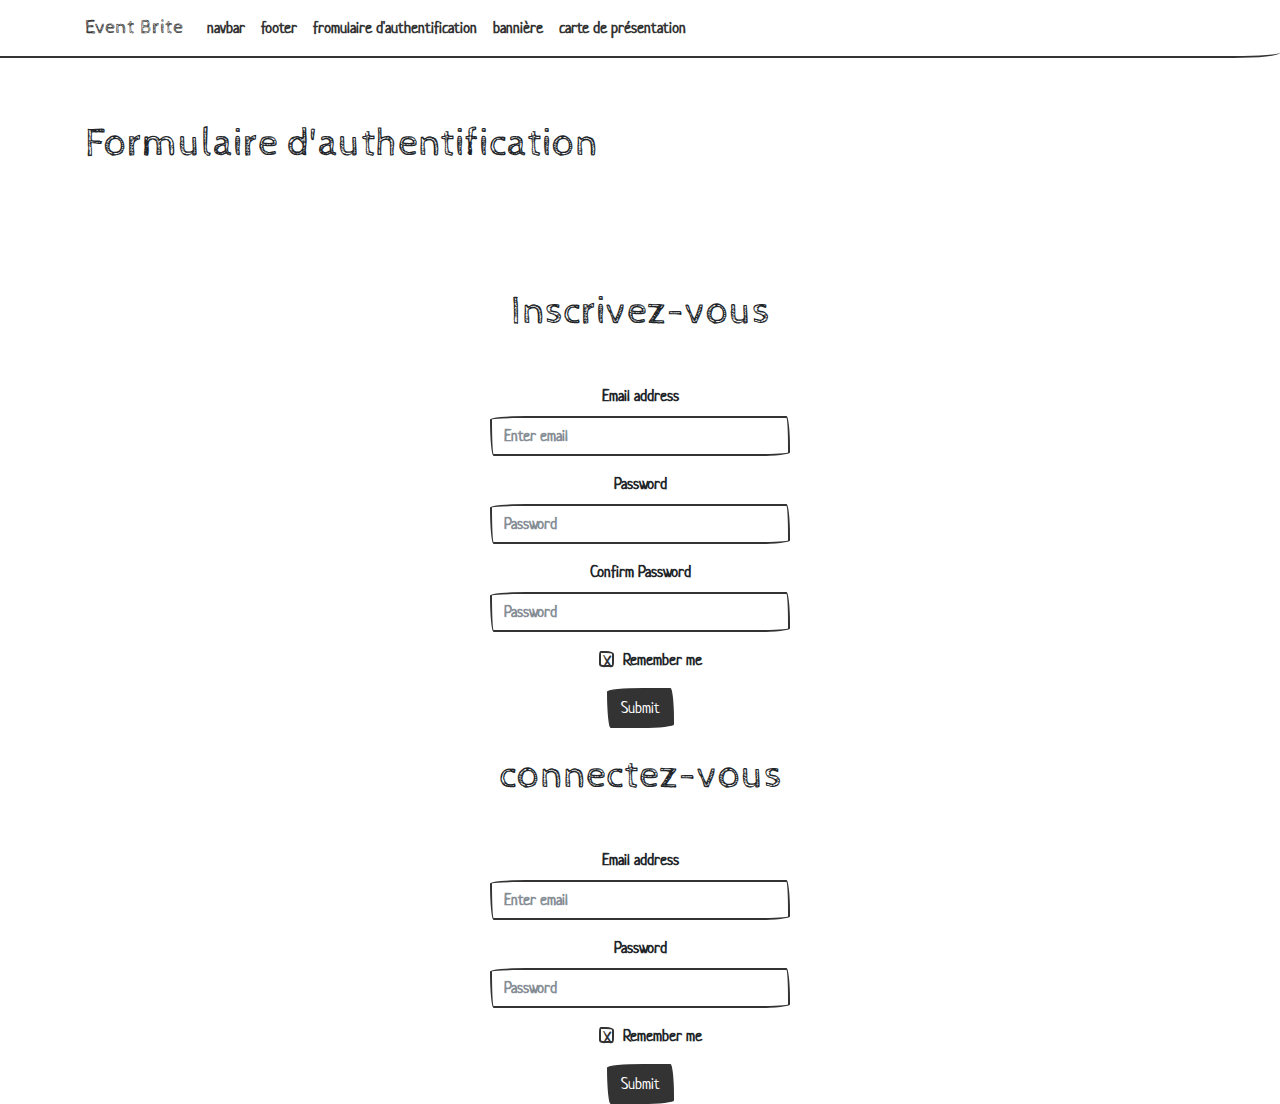
<file: KitUI-EventBrite/pages/authentification_form.html>
<!DOCTYPE html>
<html lang="en">
  <head>
    <meta charset="utf-8">
    <title>Event brite - kit UI</title>
    <meta name="viewport" content="width=device-width, initial-scale=1">
    <meta http-equiv="X-UA-Compatible" content="IE=edge" />
    <link rel="stylesheet" href="../css/bootstrap.css" media="screen">
    <link rel="stylesheet" href="../css/custom.min.css">
    <link rel="stylesheet" href="../css/style.css">
  </head>

  <body>

   <!-- Menu du site -->
    <div class="navbar navbar-expand-lg fixed-top navbar-light bg-light">
      <div class="container">
        <a href="../index.html" class="navbar-brand">Event Brite</a>
        <button class="navbar-toggler" type="button" data-toggle="collapse" data-target="#navbarResponsive" aria-controls="navbarResponsive" aria-expanded="false" aria-label="Toggle navigation">
          <span class="navbar-toggler-icon"></span>
        </button>
        <div class="collapse navbar-collapse" id="navbarResponsive">
          <ul class="navbar-nav">
            <li class="nav-item">
              <a class="nav-link" href="navbar.html">navbar</a>
            </li>
            <li class="nav-item">
              <a class="nav-link" href="footer.html">footer</a>
            </li>
            <li class="nav-item">
              <a class="nav-link" href="authentification_form.html">fromulaire d'authentification</a>
            </li>
            <li class="nav-item">
              <a class="nav-link" href="banner.html">bannière</a>
            </li>
            <li class="nav-item">
              <a class="nav-link" href="present_card.html">carte de présentation</a>
            </li>
          </ul>
        </div>
      </div>
    </div>

    
    <div class="container">

      <div class="page-header">
        <h1> Formulaire d'authentification</h1>
      </div>

     <!-- Forms
      ================================================== -->

<!-- Formulaire d'inscription -->
      <div class="form-sigh">
        <div class="form-title">
          <h1>Inscrivez-vous</h1>
        </div>

        <div class="form-content">
          <form>
            <fieldset>
              <div class="form-group">
                <label for="exampleInputEmail1">Email address</label>
                <input type="email" class="form-control" id="exampleInputEmail1" aria-describedby="emailHelp" placeholder="Enter email">
              </div>

              <div class="form-group">
                <label for="exampleInputPassword1">Password</label>
                <input type="password" class="form-control" id="exampleInputPassword1" placeholder="Password">
              </div>

              <div class="form-group">
                <label for="exampleInputPassword1">Confirm Password</label>
                <input type="password" class="form-control" id="exampleInputPassword1" placeholder="Password">
              </div>

              <fieldset class="form-group">
                <div class="form-check">
                  <label class="form-check-label">
                    <input class="form-check-input" type="checkbox" value="" checked>
                    Remember me
                  </label>
                </div>
              </fieldset>

              <button type="submit" class="btn btn-primary">Submit</button>
            </fieldset>
          </form>
        </div>
      </div>

    </div>
<br>
<!-- Formulaire de connexion -->

    <div class="container">

      <div class="form-sigh">
        <div class="form-title">
          <h1>connectez-vous</h1>
        </div>

      <div class="form-content">
        <form>
          <fieldset>
            <div class="form-group">
              <label for="exampleInputEmail1">Email address</label>
              <input type="email" class="form-control" id="exampleInputEmail1" aria-describedby="emailHelp" placeholder="Enter email">
            </div>

            <div class="form-group">
              <label for="exampleInputPassword1">Password</label>
              <input type="password" class="form-control" id="exampleInputPassword1" placeholder="Password">
            </div>

            <fieldset class="form-group">
              <div class="form-check">
                <label class="form-check-label">
                  <input class="form-check-input" type="checkbox" value="" checked>
                  Remember me
                </label>
              </div>
            </fieldset>

            <button type="submit" class="btn btn-primary">Submit</button>
          </fieldset>
        </form>
      </div>
      </div>

    </div>
          

    </div>
  </body>
</html>
</file>
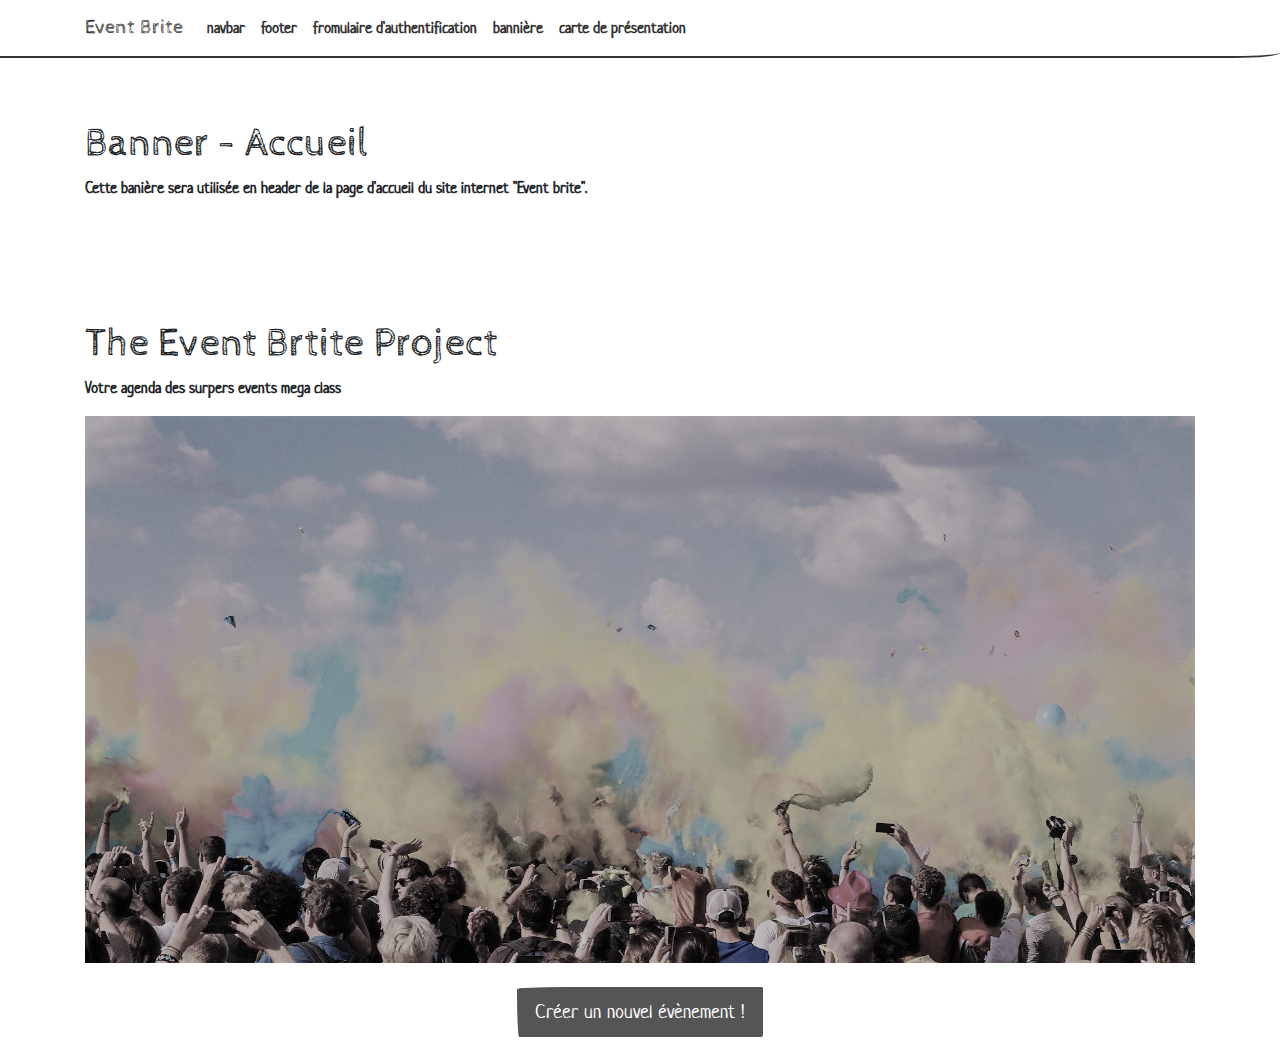
<file: KitUI-EventBrite/pages/banner.html>
<!DOCTYPE html>
<html lang="en">
  <head>
    <meta charset="utf-8">
    <title>Event brite - kit UI</title>
    <meta name="viewport" content="width=device-width, initial-scale=1">
    <meta http-equiv="X-UA-Compatible" content="IE=edge" />
    <link rel="stylesheet" href="../css/bootstrap.css" media="screen">
    <link rel="stylesheet" href="../css/custom.min.css">
    <link rel="stylesheet" href="../css/style.css">
  </head>

  <body>

   <!-- Menu du site -->
    <div class="navbar navbar-expand-lg fixed-top navbar-light bg-light">
      <div class="container">
        <a href="../index.html" class="navbar-brand">Event Brite</a>
        <button class="navbar-toggler" type="button" data-toggle="collapse" data-target="#navbarResponsive" aria-controls="navbarResponsive" aria-expanded="false" aria-label="Toggle navigation">
          <span class="navbar-toggler-icon"></span>
        </button>
        <div class="collapse navbar-collapse" id="navbarResponsive">
          <ul class="navbar-nav">
            <li class="nav-item">
              <a class="nav-link" href="navbar.html">navbar</a>
            </li>
            <li class="nav-item">
              <a class="nav-link" href="footer.html">footer</a>
            </li>
            <li class="nav-item">
              <a class="nav-link" href="authentification_form.html">fromulaire d'authentification</a>
            </li>
            <li class="nav-item">
              <a class="nav-link" href="banner.html">bannière</a>
            </li>
            <li class="nav-item">
              <a class="nav-link" href="present_card.html">carte de présentation</a>
            </li>
          </ul>
        </div>
      </div>
    </div>

    
    <div class="container">

    <div class="page-header">
      <h1>Banner - Accueil</h1>
      <p>Cette banière sera utilisée en header de la page d'accueil du site internet "Event brite".</p>
    </div>

    <div class="img-header">
      <h1>The Event Brtite Project</h1>
      <p>Votre agenda des surpers events mega class</p>
      <img src="../img/header-eventbrite.jpg"/>
    </div> 

    <br>
    <div class="row justify-content-center">
        <a class="btn btn-dark btn-lg" role="button"<a href="">Créer un nouvel évènement !</a>  </a>
      </div>

<br>

    </div>
  </body>
</html>
</file>
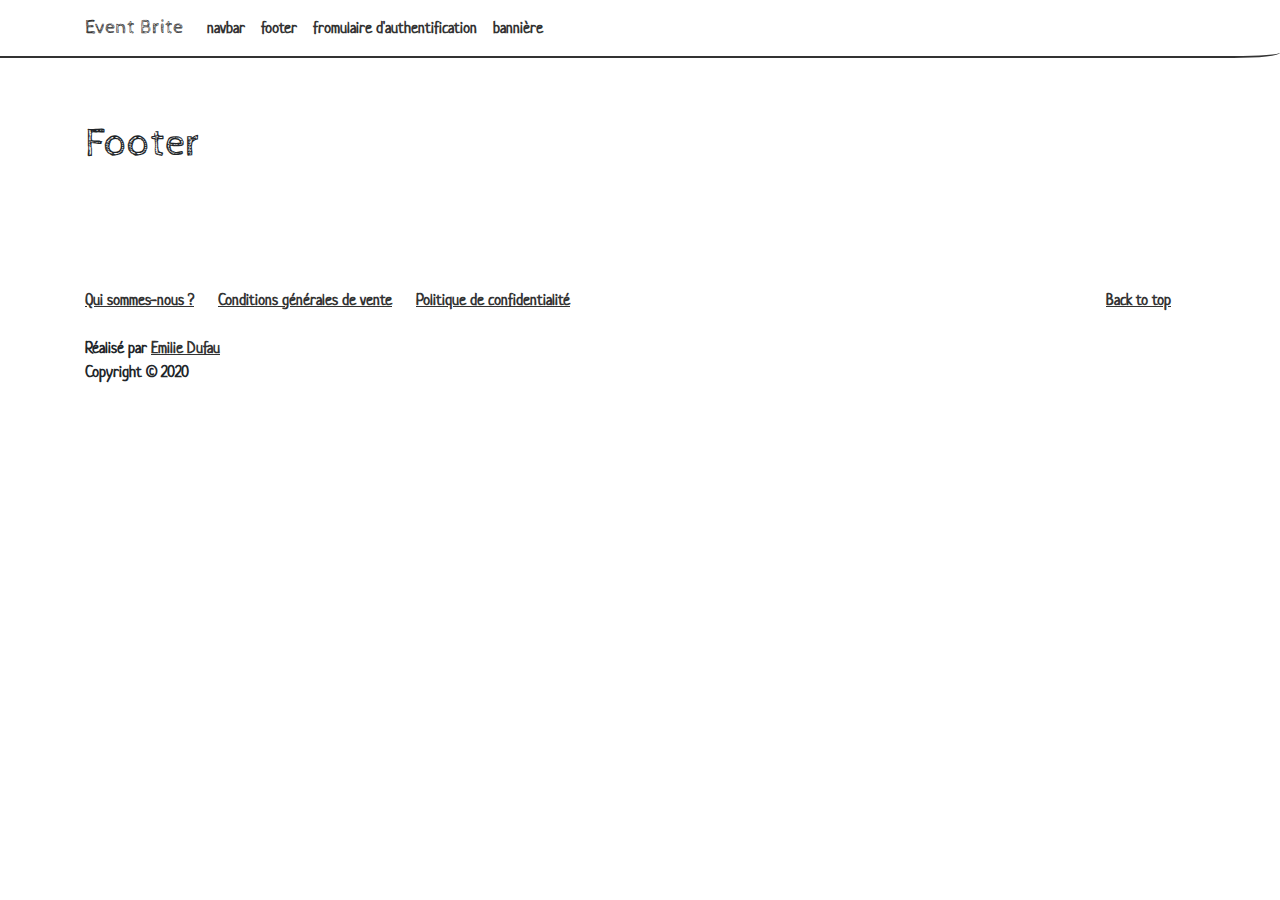
<file: KitUI-EventBrite/pages/footer.html>
<!DOCTYPE html>
<html lang="en">
  <head>
    <meta charset="utf-8">
    <title>Event brite - kit UI</title>
    <meta name="viewport" content="width=device-width, initial-scale=1">
    <meta http-equiv="X-UA-Compatible" content="IE=edge" />
    <link rel="stylesheet" href="../css/bootstrap.css" media="screen">
    <link rel="stylesheet" href="../css/custom.min.css">
    <link rel="stylesheet" href="../css/style.css">
  </head>

  <body>

   <!-- Menu du site -->
    <div class="navbar navbar-expand-lg fixed-top navbar-light bg-light">
      <div class="container">
        <a href="../index.html" class="navbar-brand">Event Brite</a>
        <button class="navbar-toggler" type="button" data-toggle="collapse" data-target="#navbarResponsive" aria-controls="navbarResponsive" aria-expanded="false" aria-label="Toggle navigation">
          <span class="navbar-toggler-icon"></span>
        </button>
        <div class="collapse navbar-collapse" id="navbarResponsive">
          <ul class="navbar-nav">
            <li class="nav-item">
              <a class="nav-link" href="navbar.html">navbar</a>
            </li>
            <li class="nav-item">
              <a class="nav-link" href="footer.html">footer</a>
            </li>
            <li class="nav-item">
              <a class="nav-link" href="authentification_form.html">fromulaire d'authentification</a>
            </li>
            <li class="nav-item">
              <a class="nav-link" href="banner.html">bannière</a>
            </li>
          </ul>
        </div>
      </div>
    </div>

    
  <div class="container">

    <div class="page-header">
      <h1>Footer</h1>
    </div>

    <footer id="footer">
        <div class="row">
          <div class="col-lg-12">

            <ul class="list-unstyled">
              <li class="float-lg-right"><a href="#top">Back to top</a></li>
              <li><a href="">Qui sommes-nous ?</a></li>
              <li><a href="">Conditions générales de vente</a></li>
              <li><a href="">Politique de confidentialité</a></li>
            </ul>
            <p>Réalisé par <a href="https://thomaspark.co">Emilie Dufau</a></p>
            <p>Copyright © 2020 </p>
          </div>
        </div>

      </footer>



    </div>
  </body>
</html>
</file>
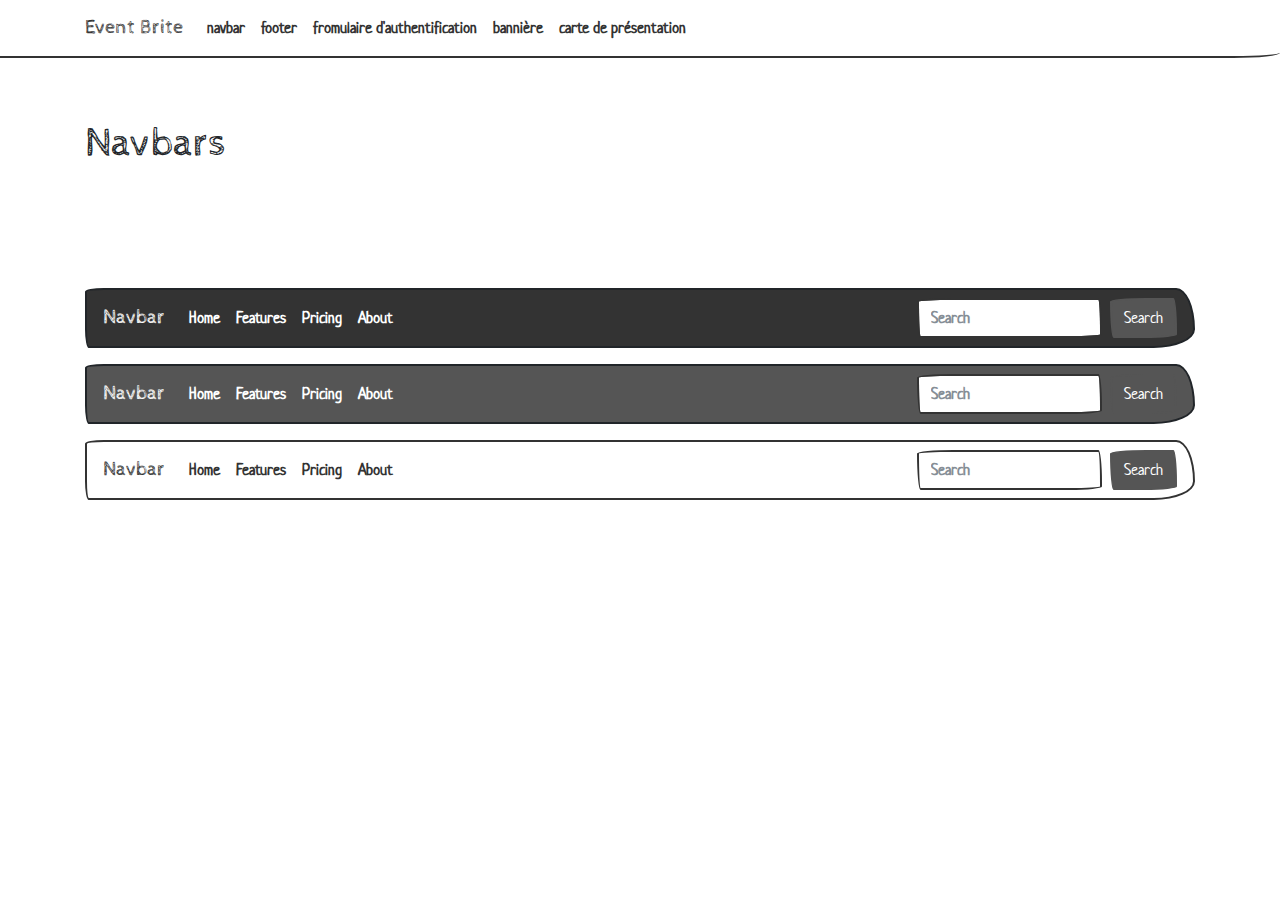
<file: KitUI-EventBrite/pages/navbar.html>
<!DOCTYPE html>
<html lang="en">
  <head>
    <meta charset="utf-8">
    <title>Event brite - kit UI</title>
    <meta name="viewport" content="width=device-width, initial-scale=1">
    <meta http-equiv="X-UA-Compatible" content="IE=edge" />
    <link rel="stylesheet" href="../css/bootstrap.css" media="screen">
    <link rel="stylesheet" href="../css/custom.min.css">
    <link rel="stylesheet" href="../css/style.css">
  </head>

  <body>

   <!-- Menu du site -->
    <div class="navbar navbar-expand-lg fixed-top navbar-light bg-light">
      <div class="container">
        <a href="../index.html" class="navbar-brand">Event Brite</a>
        <button class="navbar-toggler" type="button" data-toggle="collapse" data-target="#navbarResponsive" aria-controls="navbarResponsive" aria-expanded="false" aria-label="Toggle navigation">
          <span class="navbar-toggler-icon"></span>
        </button>
        <div class="collapse navbar-collapse" id="navbarResponsive">
          <ul class="navbar-nav">
            <li class="nav-item">
              <a class="nav-link" href="navbar.html">navbar</a>
            </li>
            <li class="nav-item">
              <a class="nav-link" href="footer.html">footer</a>
            </li>
            <li class="nav-item">
              <a class="nav-link" href="authentification_form.html">fromulaire d'authentification</a>
            </li>
            <li class="nav-item">
              <a class="nav-link" href="banner.html">bannière</a>
            </li>
            <li class="nav-item">
              <a class="nav-link" href="present_card.html">carte de présentation</a>
            </li>
          </ul>
        </div>
      </div>
    </div>

    
    <div class="container">
      <!-- Navbar
      ================================================== -->
        <div class="page-header">
          <h1 id="navbars">Navbars</h1>
        </div>

        <div class="bs-component">
          <nav class="navbar navbar-expand-lg navbar-dark bg-primary">
            <a class="navbar-brand" href="#">Navbar</a>
            <button class="navbar-toggler" type="button" data-toggle="collapse" data-target="#navbarColor01" aria-controls="navbarColor01" aria-expanded="false" aria-label="Toggle navigation">
              <span class="navbar-toggler-icon"></span>
            </button>

            <div class="collapse navbar-collapse" id="navbarColor01">
              <ul class="navbar-nav mr-auto">
                <li class="nav-item active">
                  <a class="nav-link" href="#">Home <span class="sr-only">(current)</span></a>
                </li>
                <li class="nav-item">
                  <a class="nav-link" href="#">Features</a>
                </li>
                <li class="nav-item">
                  <a class="nav-link" href="#">Pricing</a>
                </li>
                <li class="nav-item">
                  <a class="nav-link" href="#">About</a>
                </li>
              </ul>
              <form class="form-inline my-2 my-lg-0">
                <input class="form-control mr-sm-2" type="text" placeholder="Search">
                <button class="btn btn-secondary my-2 my-sm-0" type="submit">Search</button>
              </form>
            </div>
          </nav>
        </div>

        <div class="bs-component">
          <nav class="navbar navbar-expand-lg navbar-dark bg-dark">
             <a class="navbar-brand" href="#">Navbar</a>
            <button class="navbar-toggler" type="button" data-toggle="collapse" data-target="#navbarColor02" aria-controls="navbarColor02" aria-expanded="false" aria-label="Toggle navigation">
              <span class="navbar-toggler-icon"></span>
            </button>

            <div class="collapse navbar-collapse" id="navbarColor02">
              <ul class="navbar-nav mr-auto">
                <li class="nav-item active">
                  <a class="nav-link" href="#">Home<span class="sr-only">(current)</span></a>
                </li>
                <li class="nav-item">
                  <a class="nav-link" href="#">Features</a>
                </li>
                <li class="nav-item">
                  <a class="nav-link" href="#">Pricing</a>
                </li>
                <li class="nav-item">
                  <a class="nav-link" href="#">About</a>
                </li>
              </ul>
              <form class="form-inline my-2 my-lg-0">
                <input class="form-control mr-sm-2" type="text" placeholder="Search">
                <button class="btn btn-secondary my-2 my-sm-0" type="submit">Search</button>
              </form>
            </div>
          </nav>
        </div>

        <div class="bs-component">
          <nav class="navbar navbar-expand-lg navbar-light bg-light">
            <a class="navbar-brand" href="#">Navbar</a>
            <button class="navbar-toggler" type="button" data-toggle="collapse" data-target="#navbarColor03" aria-controls="navbarColor03" aria-expanded="false" aria-label="Toggle navigation">
              <span class="navbar-toggler-icon"></span>
            </button>

            <div class="collapse navbar-collapse" id="navbarColor03">
              <ul class="navbar-nav mr-auto">
                <li class="nav-item active">
                  <a class="nav-link" href="#">Home <span class="sr-only">(current)</span></a>
                </li>
                <li class="nav-item">
                  <a class="nav-link" href="#">Features</a>
                </li>
                <li class="nav-item">
                  <a class="nav-link" href="#">Pricing</a>
                </li>
                <li class="nav-item">
                  <a class="nav-link" href="#">About</a>
                </li>
              </ul>
              <form class="form-inline my-2 my-lg-0">
                <input class="form-control mr-sm-2" type="text" placeholder="Search">
                <button class="btn btn-secondary my-2 my-sm-0" type="submit">Search</button>
              </form>
            </div>
          </nav>
        </div>


    </div>
  </body>
</html>
</file>
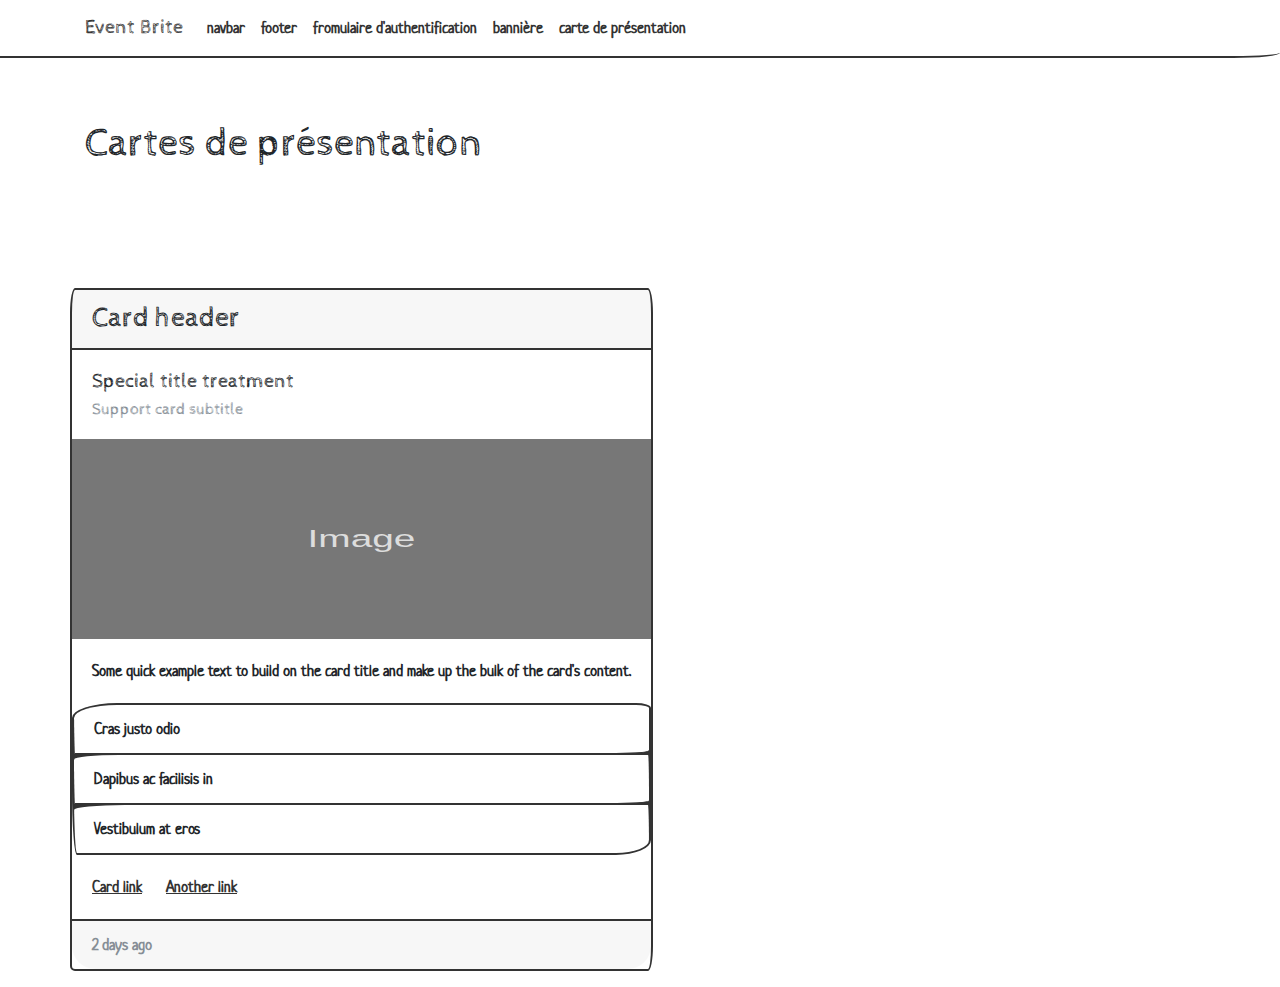
<file: KitUI-EventBrite/pages/present_card.html>
<!DOCTYPE html>
<html lang="en">
  <head>
    <meta charset="utf-8">
    <title>Event brite - kit UI</title>
    <meta name="viewport" content="width=device-width, initial-scale=1">
    <meta http-equiv="X-UA-Compatible" content="IE=edge" />
    <link rel="stylesheet" href="../css/bootstrap.css" media="screen">
    <link rel="stylesheet" href="../css/custom.min.css">
    <link rel="stylesheet" href="../css/style.css">
  </head>

  <body>

   <!-- Menu du site -->
    <div class="navbar navbar-expand-lg fixed-top navbar-light bg-light">
      <div class="container">
        <a href="../index.html" class="navbar-brand">Event Brite</a>
        <button class="navbar-toggler" type="button" data-toggle="collapse" data-target="#navbarResponsive" aria-controls="navbarResponsive" aria-expanded="false" aria-label="Toggle navigation">
          <span class="navbar-toggler-icon"></span>
        </button>
        <div class="collapse navbar-collapse" id="navbarResponsive">
          <ul class="navbar-nav">
            <li class="nav-item">
              <a class="nav-link" href="navbar.html">navbar</a>
            </li>
            <li class="nav-item">
              <a class="nav-link" href="footer.html">footer</a>
            </li>
            <li class="nav-item">
              <a class="nav-link" href="authentification_form.html">fromulaire d'authentification</a>
            </li>
            <li class="nav-item">
              <a class="nav-link" href="banner.html">bannière</a>
            </li>
            <li class="nav-item">
              <a class="nav-link" href="present_card.html">carte de présentation</a>
            </li>
          </ul>
        </div>
      </div>
    </div>

    
  <div class="container">

    <div class="page-header">
      <h1>Cartes de présentation</h1>
    </div>

          <!-- Modèle carte de présentation
      ================================================== -->
  <div class="row"

    <div class="col-lg-4">
      <div class="bs-component">
        <div class="card mb-3">
            <h3 class="card-header">Card header</h3>
          <div class="card-body">
            <h5 class="card-title">Special title treatment</h5>
            <h6 class="card-subtitle text-muted">Support card subtitle</h6>
          </div>
            <img style="height: 200px; width: 100%; display: block;" src="data:image/svg+xml;charset=UTF-8,%3Csvg%20width%3D%22318%22%20height%3D%22180%22%20xmlns%3D%22http%3A%2F%2Fwww.w3.org%2F2000%2Fsvg%22%20viewBox%3D%220%200%20318%20180%22%20preserveAspectRatio%3D%22none%22%3E%3Cdefs%3E%3Cstyle%20type%3D%22text%2Fcss%22%3E%23holder_158bd1d28ef%20text%20%7B%20fill%3Argba(255%2C255%2C255%2C.75)%3Bfont-weight%3Anormal%3Bfont-family%3AHelvetica%2C%20monospace%3Bfont-size%3A16pt%20%7D%20%3C%2Fstyle%3E%3C%2Fdefs%3E%3Cg%20id%3D%22holder_158bd1d28ef%22%3E%3Crect%20width%3D%22318%22%20height%3D%22180%22%20fill%3D%22%23777%22%3E%3C%2Frect%3E%3Cg%3E%3Ctext%20x%3D%22129.359375%22%20y%3D%2297.35%22%3EImage%3C%2Ftext%3E%3C%2Fg%3E%3C%2Fg%3E%3C%2Fsvg%3E" alt="Card image">
          <div class="card-body">
            <p class="card-text">Some quick example text to build on the card title and make up the bulk of the card's content.</p>
          </div>
            <ul class="list-group list-group-flush">
              <li class="list-group-item">Cras justo odio</li>
              <li class="list-group-item">Dapibus ac facilisis in</li>
              <li class="list-group-item">Vestibulum at eros</li>
            </ul>
          <div class="card-body">
            <a href="#" class="card-link">Card link</a>
            <a href="#" class="card-link">Another link</a>
          </div>
          <div class="card-footer text-muted">
            2 days ago
          </div>
              </div>
              
        </div>
      </div>
    </div>

  </div>




    </div>
  </body>
</html>
</file>
<file: KitUI-EventBrite/css/style.css>
.page-header {
  margin: 0px 0px 120px 0px;
}

/**Formuliares sign up, sign in**/
.form-sigh{
  margin: auto;
  text-align: center;
  width: 100%;
  max-width: 300px;
}

.form-sign{
  margin: auto;
  text-align: center;
  width: 100%;
  max-width: 300px;
}

.form-title {
  padding-bottom: 40px;
}

.img-header img{
  width: 100%;
  height: auto; 
  /*border: 5px #000000 solid; */
  text-align: center;
  margin: auto;
  }
</file>
<file: KitUI-EventBrite/css/custom.min.css>
body{padding-top:120px}pre{background:#f7f7f9}@media (min-width: 768px){body>.navbar-transparent{box-shadow:none}body>.navbar-transparent .navbar-nav>.open>a{box-shadow:none}}#home,#help{font-size:0.9rem}#home .navbar,#help .navbar{background:#349aed;background:linear-gradient(145deg, #349aed 50%, #34d8ed 100%);transition:box-shadow 200ms ease-in}#home .navbar-transparent,#help .navbar-transparent{background:none !important;box-shadow:none}#home .navbar-brand .nav-link,#help .navbar-brand .nav-link{display:inline-block;margin-right:-30px}#home .navbar-brand img,#help .navbar-brand img{display:inline-block;margin:0 10px;width:30px}#home .nav-link,#help .nav-link{text-transform:uppercase;font-weight:500;color:#fff}#home{padding-top:0px}#home .btn{padding:0.6rem 0.55rem 0.5rem;box-shadow:none;font-size:0.7rem;font-weight:500}.bs-docs-section{margin-top:4em}.bs-docs-section .page-header h1{padding:2rem 0;font-size:3rem}.dropdown-menu.show[aria-labelledby="themes"]{display:flex;width:420px;flex-wrap:wrap}.dropdown-menu.show[aria-labelledby="themes"] .dropdown-item{width:33.333%}.dropdown-menu.show[aria-labelledby="themes"] .dropdown-item:first-child{width:100%}.bs-component{position:relative}.bs-component+.bs-component{margin-top:1rem}.bs-component .card{margin-bottom:1rem}.bs-component .modal{position:relative;top:auto;right:auto;left:auto;bottom:auto;z-index:1;display:block}.bs-component .modal-dialog{width:90%}.bs-component .popover{position:relative;display:inline-block;width:220px;margin:20px}.source-button{display:none;position:absolute;top:0;right:0;z-index:100;font-weight:bold}.source-button:hover{cursor:pointer}.bs-component:hover .source-button{display:block}#source-modal pre{max-height:calc(100vh - 11rem);background-color:rgba(0,0,0,0.7);color:rgba(255,255,255,0.7)}.nav-tabs{margin-bottom:15px}.progress{margin-bottom:10px}#footer{margin:5em 0}#footer li{float:left;margin-right:1.5em;margin-bottom:1.5em}#footer p{clear:left;margin-bottom:0}.splash{padding:12em 0 6em;background:#349aed;background:linear-gradient(145deg, #349aed 50%, #34d8ed 100%);color:#fff;text-align:center}.splash .logo{width:160px}.splash h1{font-size:3em;color:#fff}.splash #social{margin:2em 0 3em}.splash .alert{margin:2em 0;border:none}.splash .sponsor a{color:#fff}.section-tout{padding:6em 0 1em;border-bottom:1px solid rgba(0,0,0,0.05);background-color:#eaf1f1;text-align:center}.section-tout .icon{text-align:center;margin-bottom:1rem}.section-tout .fa{display:inline-block;padding:0.8em;font-size:2rem;background:#349aed;background:linear-gradient(145deg, #3b9cea 50%, #3db8eb 100%);border-radius:50%;color:rgba(0,0,0,0.5)}.section-tout p{margin-bottom:5em}.section-preview{padding:4em 0 4em}.section-preview .preview{margin-bottom:4em;background-color:#eaf1f1}.section-preview .preview img{max-width:100%}.section-preview .preview .image{position:relative}.section-preview .preview .image:before{box-shadow:inset 0 0 0 1px rgba(0,0,0,0.1);position:absolute;top:0;left:0;width:100%;height:100%;content:"";pointer-events:none}.section-preview .preview .options{padding:2em;border:1px solid rgba(0,0,0,0.05);border-top:none;text-align:center}.section-preview .preview .options p{margin-bottom:2em}.section-preview .dropdown-menu{text-align:left}.section-preview .lead{margin-bottom:2em}@media (max-width: 767px){.section-preview .image img{width:100%}}.sponsor img{max-width:100%}.sponsor #carbonads{max-width:240px;margin:0 auto}.sponsor .carbon-text{display:block;margin-top:1em;font-size:12px}.sponsor .carbon-poweredby{float:right;margin-top:1em;font-size:10px}@media (max-width: 767px){.splash{padding-top:8em}.splash .logo{width:100px}.splash h1{font-size:2em}#banner{margin-bottom:2em;text-align:center}}
</file>
